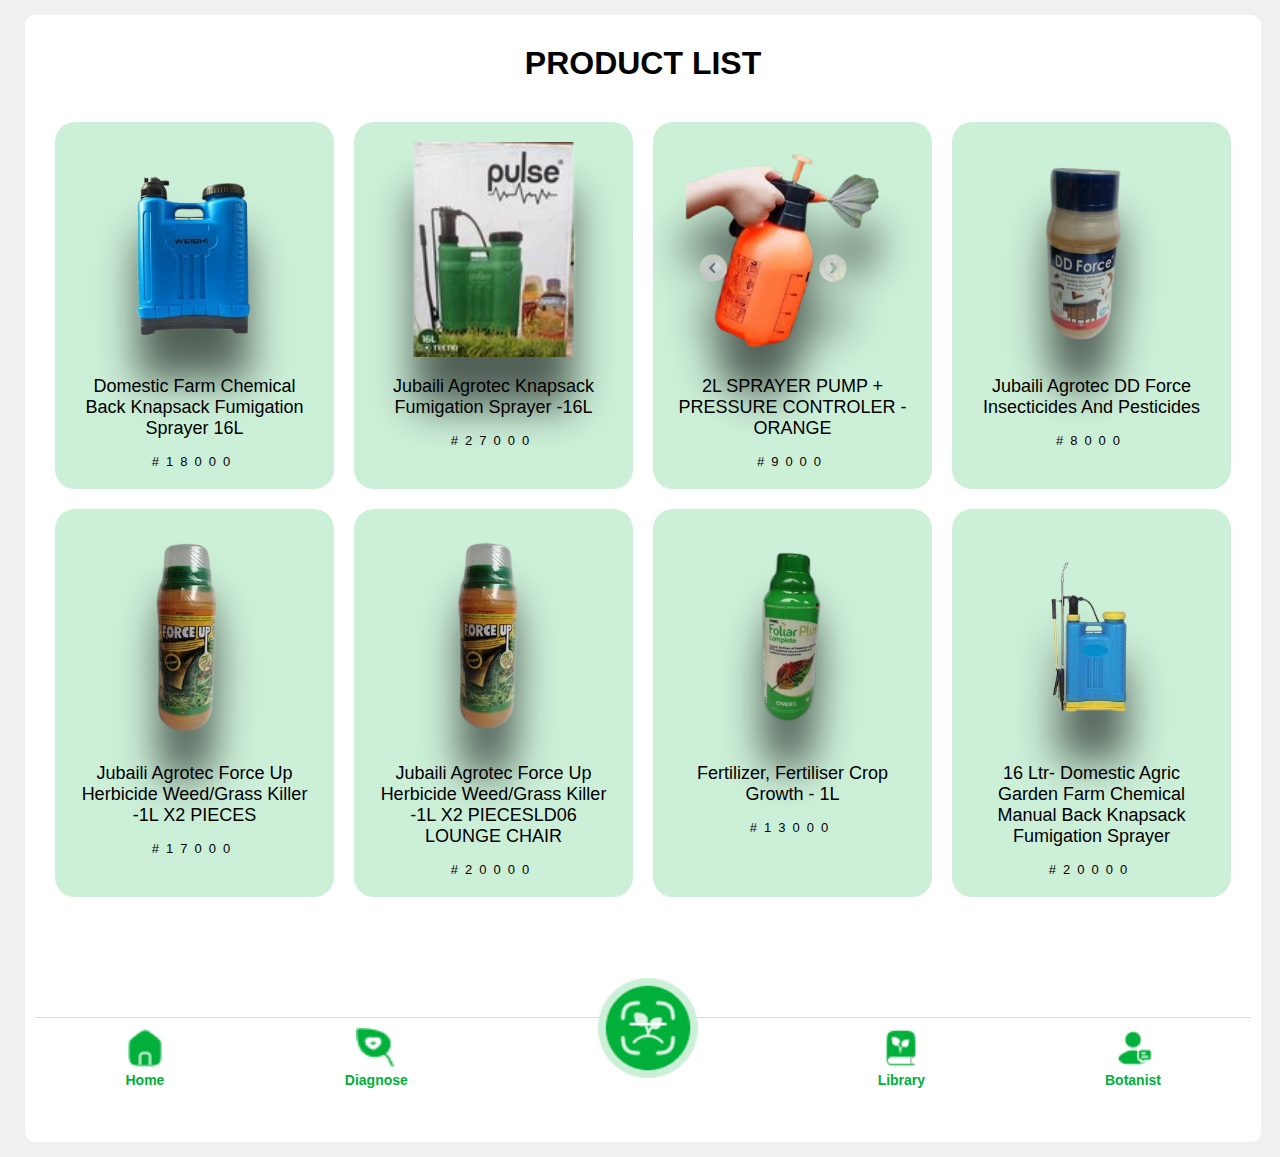
<file: store_product.html>
<!DOCTYPE html>
<html lang="en">
<head>
    <meta charset="UTF-8">
    <meta name="viewport" content="width=device-width, initial-scale=1.0">
    <title>AfriPlant Identifier</title>
    <link rel="icon" type="image/x-icon" href="images/favicon.ico">
    <link rel="stylesheet" href="style.css">
</head>
<body>
    <div id="preloader">
    </div>


    <div class="container">
        <div class="title">PRODUCT LIST</div>
        <div class="listProduct">

        </div>

        <!-- Bottom Navigation -->
        <div class="bottom-nav flex justify-around items-center mt-8 pt-4 border-t">
            <div class="nav-item text-center">
                <a href="https://afriplantt-identifier.vercel.app/"><img src="images/home-active.png" alt="Nav Icon 1" class="w-8 h-8 hover:scale-110 transition"> 
                    <h4 class="text-sm text-green-700 mt-1">Home</h4></a>
                
            </div>
            <div class="nav-item text-center">
                <a href="https://afriplant-identifier.vercel.app/">
                    <img src="images/diagnose-active.png" alt="Nav Icon 2" class="w-8 h-8 hover:scale-110 transition">
                <h4 class="text-sm text-green-700 mt-1">Diagnose</h4>
                </a>
            </div>
            <div class="nav-item-scan text-center">
                <a href="https://afriplant-identifier.vercel.app/">
                    <img src="images/Scan-camera.png" alt="Scan" class="w-16 h-16 hover:scale-110 transition relative bottom-10">
                </a> 
            </div>
            <div class="nav-item text-center">
                <a href="#"><img src="images/library-active.png" alt="Nav Icon 3" class="w-8 h-8 hover:scale-110 transition">
                <h4 class="text-sm text-green-700 mt-1">Library</h4>
            </a>
            </div>
            <div class="nav-item text-center">
                <a href="https://afriiplant-identifier.vercel.app/"><img src="images/botanist-active.png" alt="Nav Icon 3" class="w-8 h-8 hover:scale-110 transition">
                <h4 class="text-sm text-green-700 mt-1">Botanist</h4>
                </a>
            </div>
        </div>
    </div>

    

    <script>
        //Important note: If you have downloaded the code
        // but still encounter errors when running the program,
         //    please watch the video at this link because
        // I have shown you how to run the project properly.
        // https://www.youtube.com/watch?v=okyfcpZfPAU&t=142s
        let products = null;
        // get datas from file json
        fetch('products.json')
            .then(response => response.json())
            .then(data => {
                products = data;
                addDataToHTML();
        })

        function addDataToHTML(){
    // remove datas default from HTML
        let listProductHTML = document.querySelector('.listProduct');

        // add new datas
        if(products != null) // if has data
        {
            products.forEach(product => {
                let newProduct = document.createElement('a');
                newProduct.href = '/detail.html?id=' + product.id;
                newProduct.classList.add('item');
                newProduct.innerHTML = 
                `<img src="${product.image}" alt="">
                <h2>${product.name}</h2>
                <div class="price">#${product.price}</div>`;
                listProductHTML.appendChild(newProduct);

            });
        }
    }

    </script>

    <script>

let loader = document.getElementById("preloader");

window.addEventListener("load", function(){
    loader.style.display = "none";

    setTimeout(function() {
loader.style.display = "none";
}, 10000); // 5000 milliseconds = 5 seconds
})
    </script>
</body>
</html>
</file>
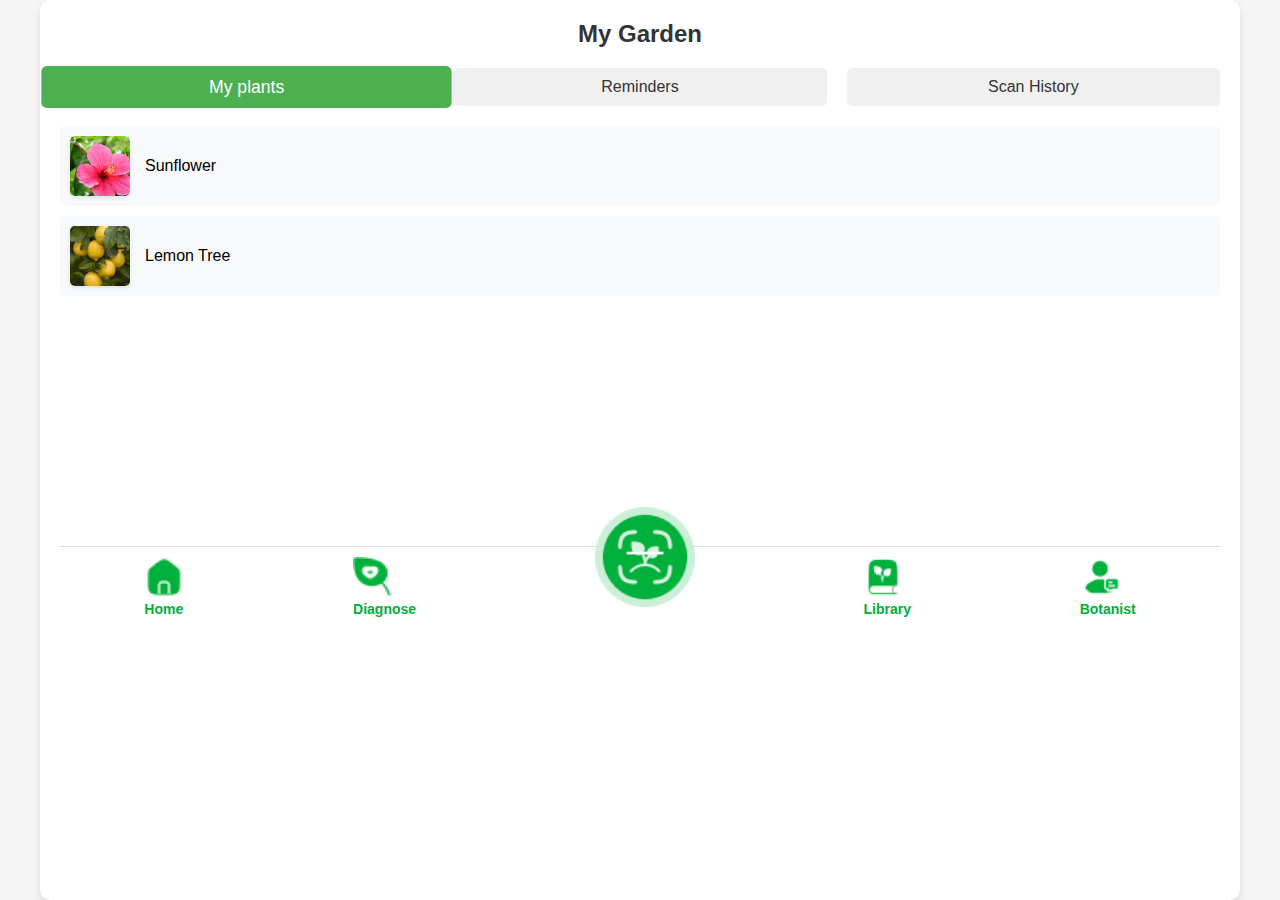
<file: other_page/garden.html>
<!DOCTYPE html>
<html lang="en">
<head>
    <meta charset="UTF-8">
    <meta name="viewport" content="width=device-width, initial-scale=1.0">
    <title>AfriPlant Identifier</title>
    <link rel="icon" type="image/x-icon" href="images/favicon.ico">
    <link rel="stylesheet" href="garden.css">
</head>
<body>
    <div id="preloader">
    </div>


<div class="garden-container">
    <h1>My Garden</h1>

    <!-- Navigation Tabs -->
    <div class="tabs">
        <button class="tab active" onclick="openTab(event, 'myPlants')">My plants</button>
        <button class="tab" onclick="openTab(event, 'reminders')">Reminders</button>
        <button class="tab" onclick="openTab(event, 'scanHistory')">Scan History</button>
    </div>

    <!-- Tab Content -->
    <div id="myPlants" class="tab-content active">
        <div class="accordion" id="plantAccordion">
            <!-- Plant Item 1 -->
            <div class="accordion-item">
                <h2 class="accordion-header">
                    <button class="accordion-button" type="button" onclick="toggleAccordion(this, 'collapseOne')">
                        <div class="accordion-header-content">
                            <img src="images/Frame 80.png" alt="Sunflower" class="accordion-header-image">
                            <span>Sunflower</span>
                        </div>
                    </button>
                </h2>
                <div id="collapseOne" class="accordion-collapse collapse">
                    <div class="accordion-body">
                        <p><strong>Scientific Name:</strong> Chenopodium album</p>
                        <p><strong>Planting Process:</strong> You can plant sunflower seeds directly in the soil...</p>
                        <p><strong>Care Recommendation:</strong> Full sun and regular watering...</p>
                    </div>
                </div>
            </div>

            <!-- Plant Item 2 -->
            <div class="accordion-item">
                <h2 class="accordion-header">
                    <button class="accordion-button" type="button" onclick="toggleAccordion(this, 'collapseTwo')">
                        <div class="accordion-header-content">
                            <img src="images/lemon.png" alt="Lemon Tree" class="accordion-header-image">
                            <span>Lemon Tree</span>
                        </div>
                    </button>
                </h2>
                <div id="collapseTwo" class="accordion-collapse collapse">
                    <div class="accordion-body">
                        <p><strong>Scientific Name:</strong> Citrus limon</p>
                        <p><strong>Planting Process:</strong> Plant lemon trees from seedlings for faster growth...</p>
                        <p><strong>Care Recommendation:</strong> Needs a lot of sunshine and regular watering...</p>
                    </div>
                </div>
            </div>

            <!-- Plant Item 3
            <div class="accordion-item">
                <h2 class="accordion-header">
                    <button class="accordion-button" type="button" onclick="toggleAccordion(this, 'collapseOne')">
                        <div class="accordion-header-content">
                            <img src="images/Frame 80.png" alt="Sunflower" class="accordion-header-image">
                            <span>Irises</span>
                        </div>
                    </button>
                </h2>
                <div id="collapseOne" class="accordion-collapse collapse">
                    <div class="accordion-body">
                        <p><strong>Scientific Name:</strong> Iris sibirica</p>
                        <p><strong>Planting Process:</strong> Soak Siberian iris rhizomes in water overnight before planting, then set them 1 inch deep (2 inches, if the soil is sandy), 2 feet apart...</p>
                        <p><strong>Care Recommendation:</strong> Water irises thoroughly, especially during dry spells, but avoid over-watering which can cause rot. Deep watering at long intervals is better than frequent shallow waterings...</p>
                    </div>
                </div>
            </div>

            <!-- Plant Item 4 -->
            <!-- <div class="accordion-item">
                <h2 class="accordion-header">
                    <button class="accordion-button" type="button" onclick="toggleAccordion(this, 'collapseOne')">
                        <div class="accordion-header-content">
                            <img src="images/Frame 80.png" alt="Sunflower" class="accordion-header-image">
                            <span>Sunflower</span>
                        </div>
                    </button>
                </h2>
                <div id="collapseOne" class="accordion-collapse collapse">
                    <div class="accordion-body">
                        <p><strong>Scientific Name:</strong> Chenopodium album</p>
                        <p><strong>Planting Process:</strong> You can plant sunflower seeds directly in the soil...</p>
                        <p><strong>Care Recommendation:</strong> Full sun and regular watering...</p>
                    </div>
                </div>
            </div> -->

            <!-- Plant Item 5 -->
            <!-- <div class="accordion-item">
                <h2 class="accordion-header">
                    <button class="accordion-button" type="button" onclick="toggleAccordion(this, 'collapseOne')">
                        <div class="accordion-header-content">
                            <img src="images/Frame 80.png" alt="Sunflower" class="accordion-header-image">
                            <span>Sunflower</span>
                        </div>
                    </button>
                </h2>
                <div id="collapseOne" class="accordion-collapse collapse">
                    <div class="accordion-body">
                        <p><strong>Scientific Name:</strong> Chenopodium album</p>
                        <p><strong>Planting Process:</strong> You can plant sunflower seeds directly in the soil...</p>
                        <p><strong>Care Recommendation:</strong> Full sun and regular watering...</p>
                    </div>
                </div>
            </div> -->

            <!-- Plant Item 6 -->
            <!-- <div class="accordion-item">
                <h2 class="accordion-header">
                    <button class="accordion-button" type="button" onclick="toggleAccordion(this, 'collapseOne')">
                        <div class="accordion-header-content">
                            <img src="images/Frame 80.png" alt="Sunflower" class="accordion-header-image">
                            <span>Sunflower</span>
                        </div>
                    </button>
                </h2>
                <div id="collapseOne" class="accordion-collapse collapse">
                    <div class="accordion-body">
                        <p><strong>Scientific Name:</strong> Chenopodium album</p>
                        <p><strong>Planting Process:</strong> You can plant sunflower seeds directly in the soil...</p>
                        <p><strong>Care Recommendation:</strong> Full sun and regular watering...</p>
                    </div>
                </div>
            </div> -->
        </div>

        <!-- Bottom Navigation -->
        <!-- Bottom Navigation -->
        <!-- Bottom Navigation -->
        <div class="bottom-nav flex justify-around items-center mt-8 pt-4 border-t">
            <div class="nav-item text-center">
                <a href="https://afriplantt-identifier.vercel.app/"><img src="images/home-active.png" alt="Nav Icon 1" class="w-8 h-8 hover:scale-110 transition"> 
                    <h4 class="text-sm text-green-700 mt-1">Home</h4></a>
                
            </div>
            <div class="nav-item text-center">
                <a href="https://afriplant-identifier.vercel.app/">
                    <img src="images/diagnose-active.png" alt="Nav Icon 2" class="w-8 h-8 hover:scale-110 transition">
                <h4 class="text-sm text-green-700 mt-1">Diagnose</h4>
                </a>
            </div>
            <div class="nav-item-scan text-center">
                <a href="https://afriplant-identifier.vercel.app/">
                    <img src="images/Scan-camera.png" alt="Scan" class="w-16 h-16 hover:scale-110 transition relative bottom-10">
                </a> 
            </div>
            <div class="nav-item text-center">
                <a href="#"><img src="images/library-active.png" alt="Nav Icon 3" class="w-8 h-8 hover:scale-110 transition">
                <h4 class="text-sm text-green-700 mt-1">Library</h4>
            </a>
            </div>
            <div class="nav-item text-center">
                <a href="https://afriiplant-identifier.vercel.app/"><img src="images/botanist-active.png" alt="Nav Icon 3" class="w-8 h-8 hover:scale-110 transition">
                <h4 class="text-sm text-green-700 mt-1">Botanist</h4>
                </a>
            </div>
        </div>
</div>

    <!-- Additional Tab Content Sections -->
    <div id="reminders" class="tab-content">
        <!-- Plant Item 1 -->
        <div class="accordion-item">
            <h2 class="accordion-header">
                <button class="accordion-button" type="button" onclick="toggleAccordion(this, 'collapseOne')">
                    <div class="accordion-header-content">
                        <img src="images/Frame 80.png" alt="Sunflower" class="accordion-header-image">
                        <span>Sunflower</span>
                    </div>
                </button>
            </h2>
            <div id="collapseOne" class="accordion-collapse collapse">
                <div class="accordion-body">
                    <p><strong>Scientific Name:</strong> Chenopodium album</p>
                    <p><strong>Planting Process:</strong> You can plant sunflower seeds directly in the soil...</p>
                    <p><strong>Care Recommendation:</strong> Full sun and regular watering...</p>
                </div>
            </div>
        </div>

        <!-- Plant Item 2 -->
        <div class="accordion-item">
            <h2 class="accordion-header">
                <button class="accordion-button" type="button" onclick="toggleAccordion(this, 'collapseTwo')">
                    <div class="accordion-header-content">
                        <img src="images/lemon.png" alt="Lemon Tree" class="accordion-header-image">
                        <span>Lemon Tree</span>
                    </div>
                </button>
            </h2>
            <div id="collapseTwo" class="accordion-collapse collapse">
                <div class="accordion-body">
                    <p><strong>Scientific Name:</strong> Citrus limon</p>
                    <p><strong>Planting Process:</strong> Plant lemon trees from seedlings for faster growth...</p>
                    <p><strong>Care Recommendation:</strong> Needs a lot of sunshine and regular watering...</p>
                </div>
            </div>
        </div>

</div>

<script>
    // Tab toggling function
    function openTab(event, tabName) {
        const tabContents = document.getElementsByClassName("tab-content");
        for (let i = 0; i < tabContents.length; i++) {
            tabContents[i].classList.remove("active");
        }
        const tabs = document.getElementsByClassName("tab");
        for (let i = 0; i < tabs.length; i++) {
            tabs[i].classList.remove("active");
        }
        document.getElementById(tabName).classList.add("active");
        event.currentTarget.classList.add("active");
    }

    // Accordion toggle function
    function toggleAccordion(button, collapseId) {
        const collapse = document.getElementById(collapseId);
        if (collapse.classList.contains('show')) {
            collapse.classList.remove('show');
        } else {
            const allCollapses = document.querySelectorAll('.accordion-collapse');
            allCollapses.forEach(el => el.classList.remove('show'));
            collapse.classList.add('show');
        }
    }
</script>

<script>

let loader = document.getElementById("preloader");

window.addEventListener("load", function(){
    loader.style.display = "none";

    setTimeout(function() {
loader.style.display = "none";
}, 10000); // 5000 milliseconds = 5 seconds
})
</script>
</body>
</html>
</file>
<file: style.css>
body{
    margin: 0;
    font-family: Arial, sans-serif;
    background: #f0f0f0;
}
a{
    color: unset;
    text-decoration: none;
}
.container{
    width: 95%;
    margin: 15px;
    margin-left: 25px;
    max-width: 100%;
    text-align: center;
    padding: 10px;
    background: #fff;
    border-radius: 10px;
}
.title{
    font-size: xx-large;
    font-weight: 800;
    padding: 20px 0;
}
.listProduct .item img{
    width: 90%;
    filter: drop-shadow(0 50px 20px #0009);
}
.listProduct{
    display: grid;
    grid-template-columns: repeat(4, 1fr);
    gap: 20px;
    margin: 20px;
}
.listProduct .item{
    background-color: #ccefd8;
    padding: 20px;
    border-radius: 20px;
}
.listProduct .item h2{
    font-weight: 500;
    font-size: large;
}
.listProduct .item .price{
    letter-spacing: 7px;
    font-size: small;
}
/* detail page */

.detail{
    display: grid;
    grid-template-columns: repeat(2, 1fr);
    gap: 50px;
    text-align: left;
}
.detail .image img{
    width: 100%;
}
.detail .image{
    position: relative;
}
.detail .image::before{
    position: absolute;
    width: 300px;
    height: 300px;
    content: '';
    background-color: #94817733;
    z-index: -1;
    border-radius: 190px 100px 170px 180px;
    left: calc(50% - 150px);
    top: 50px;

}
.detail .name{
    font-size: x-large;
    padding: 40 0 0 0;
    margin: 0 0 10px 0;
}
.detail .price{
    font-weight: bold;
    font-size: x-large;
    letter-spacing: 7px;
    margin-bottom: 20px;
}
.detail .buttons{
    display: flex;
    gap: 20px;
    margin-bottom: 20px;
}
.detail .buttons button{
    background-color: #eee;
    border: none;
    padding: 15px 20px;
    border-radius: 20px;
    font-family: Poppins;
    font-size: large;
}
.detail .buttons svg{
    width: 15px;
}
.detail .buttons span{
    background-color: #555454;
    width: 30px;
    height: 30px;
    display: flex;
    justify-content: center;
    align-items: center;
    border-radius: 50%;
    margin-left: 20px;
}
.detail .buttons button:nth-child(2){
    background-color: #2F2F2F;
    display: flex;
    justify-content: center;
    align-items: center;
    color: #eee;
    box-shadow: 0 10px 20px #2F2F2F77;
}
.detail .description{
    font-weight: 300;
    text-align: justify;
}
.content {
    padding: 30px;
}

.buttons {
    display: flex;
    gap: 10px;
}

#whatsapp-button {
    background-color: #25D366;
    color: white;
    border: none;
    padding: 10px 15px;
    border-radius: 5px;
    cursor: pointer;
    font-size: 16px;
}

#whatsapp-button:hover {
    background-color: #1EBE53;
}

.bottom-nav {
    display: flex;
    flex-direction: row;
    justify-content: space-around;
    border-top: 1px solid #ddd;
    margin-top: 120px;
    padding-top: 10px;
    position: relative;
}

.bottom-nav .nav-item img {
    width: 40px;
    height: 40px;
}

.bottom-nav .nav-item h4 {
    color: #00b03b;
    font-size: 14px;
    margin-top: 0;
}

.bottom-nav .nav-item-scan img {
    width: 100px;
    height: 100px;
    margin-left: 10px;
    position: relative;
    bottom: 50px;
}

a {
    text-decoration: none;
}

/* Footer Icon Animation */
.bottom-nav .nav-item img, .bottom-nav .nav-item-scan img {
    transition: transform 0.3s ease;
}

.bottom-nav .nav-item img:hover, .bottom-nav .nav-item-scan img:hover {
    transform: scale(1.1); /* Zoom effect */
}

#preloader {
    background: #fff url(images/preloader.png) no-repeat center center;
    height: 100vh;
    width: 100%;
    position: fixed;
    z-index: 100;
}

/* Animation for fading in slides */
@keyframes fadeIn {
    from { opacity: 0; }
    to { opacity: 1; }
}

@media only screen and (max-width: 375px) {
.bottom-nav {
    flex-direction: row;
    gap: 5px;
    padding-top: 5px;
    position: relative;
    top: 10px;
    margin-top: 90px;
}
.bottom-nav .nav-item img,
    .bottom-nav .nav-item-scan img {
        width: 30px;
        height: 30px;
    }
    .bottom-nav .nav-item-scan img {
        width: 70px;
        height: 70px;
    }
    .bottom-nav .nav-item h4 {
        font-size: 10px;
    }
}

/* // ipad */
@media only screen and (max-width: 992px) {
    .listProduct{
        grid-template-columns: repeat(3, 1fr);
    }
    .detail{
        grid-template-columns:  40% 1fr;
    }
}


/* mobile */
@media only screen and (max-width: 768px) {
    .listProduct{
        grid-template-columns: repeat(2, 1fr);
    }
    .detail{
        text-align: center;
        grid-template-columns: 1fr;
    }
    .detail .image img{
        width: unset;
        height: 40vh;
    } 
    .detail .name{
        font-size: large;
        margin: 0;

    }
    .detail .buttons button{
        font-size: small;
    }
    .detail .buttons{
        justify-content: center;
    }
}
</file>
<file: other_page/garden.css>
/* General Styling */
* {
    box-sizing: border-box;
    margin: 0;
    padding: 0;
    font-family: Arial, sans-serif;
}

body {
    display: flex;
    justify-content: center;
    align-items: center;
    background-color: #f5f5f5;
    /* padding: 20px; */
    height: 100%;
    margin: 0;
}

.garden-container {
    width: 100%;
    max-width: 1200px;
    height: 100vh;
    background-color: #fff;
    border-radius: 10px;
    padding: 20px;
    box-shadow: 0 4px 8px rgba(0, 0, 0, 0.1);
    margin-bottom: 0;
}

.garden-container h1 {
    font-size: 24px;
    color: #333;
    margin-bottom: 20px;
    text-align: center;
}

.tabs {
    display: flex;
    justify-content: space-between;
    flex-wrap: wrap;
    margin-bottom: 20px;
    gap: 20px;
}

.tab {
    flex: 1;
    min-width: 100px;
    padding: 10px;
    font-size: 16px;
    text-align: center;
    border: none;
    background-color: #f0f0f0;
    color: #333;
    cursor: pointer;
    border-radius: 5px;
    transition: background-color 0.3s, transform 0.3s;
}

.tab.active {
    background-color: #4CAF50;
    color: #fff;
    transform: scale(1.1);
}

.tab:not(.active):hover {
    background-color: #ddd;
}

.tab-content {
    display: none;
    opacity: 0;
    transition: opacity 0.5s ease-in-out;
}

.tab-content.active {
    display: block;
    opacity: 1;
}

/* Accordion Styling */
.accordion-header-content {
    display: flex;
    align-items: center;
    gap: 15px;
}

.accordion-header-image {
    width: 60px;
    height: 60px;
    border-radius: 5px;
    object-fit: cover;
    box-shadow: 0 2px 4px rgba(0, 0, 0, 0.1);
}

.accordion-button {
    display: flex;
    align-items: center;
    justify-content: flex-start;
    margin-bottom: 10px;
    gap: 10px;
    font-size: 16px;
    text-align: left;
    width: 100%;
    background: #f8f9fa;
    border: none;
    padding: 10px;
    border-radius: 5px;
    cursor: pointer;
    transition: background 0.3s, transform 0.3s;
}

.accordion-button:hover {
    transform: scale(1.05);
}

.accordion-button.collapsed {
    background: #fff;
}

.accordion-collapse {
    display: none;
    transition: max-height 0.5s ease-in-out, opacity 0.5s;
    max-height: 0;
    overflow: hidden;
    opacity: 0;
}

.accordion-collapse.show {
    display: block;
    max-height: 500px; /* Adjust based on content */
    opacity: 1;
    padding: 10px;
    background: #f9f9f9;
    border-top: 1px solid #ddd;
}

.accordion-body {
    font-size: 14px;
    color: #555;
    animation: fadeIn 0.5s ease-in-out;
}

.bottom-nav {
    display: flex;
    flex-direction: row;
    justify-content: space-around;
    border-top: 1px solid #ddd;
    margin-top: 120px;
    padding-top: 10px;
    position: relative;
    top: 130px;
}

.bottom-nav .nav-item img {
    width: 40px;
    height: 40px;
}

.bottom-nav .nav-item h4 {
    color: #00b03b;
    font-size: 14px;
}

.bottom-nav .nav-item-scan img {
    width: 100px;
    height: 100px;
    margin-left: 10px;
    position: relative;
    bottom: 50px;
}

a {
    text-decoration: none;
}


#preloader {
    background: #fff url(images/preloader.png) no-repeat center center;
    height: 100vh;
    width: 100%;
    position: fixed;
    z-index: 100;
}

/* Footer Icon Animation */
.bottom-nav .nav-item img, .bottom-nav .nav-item-scan img {
    transition: transform 0.3s ease;
}

.bottom-nav .nav-item img:hover, .bottom-nav .nav-item-scan img:hover {
    transform: scale(1.1); /* Zoom effect */
}

/* Animation for fading in slides */
@keyframes fadeIn {
    from { opacity: 0; }
    to { opacity: 1; }
}


@media only screen and (max-width: 375px) {
.bottom-nav {
    flex-direction: row;
    gap: 5px;
    padding-top: 5px;
    position: relative;
    top: 10px;
    margin-top: 90px;
}
.bottom-nav .nav-item img,
.bottom-nav .nav-item-scan img {
    width: 30px;
    height: 30px;
}
.bottom-nav .nav-item-scan img {
    width: 70px;
    height: 70px;
}
.bottom-nav .nav-item h4 {
    font-size: 10px;
}
}

@keyframes fadeIn {
    from {
        opacity: 0;
        transform: translateY(-10px);
    }
    to {
        opacity: 1;
        transform: translateY(0);
    }
}

/* Responsive Styling */
@media (max-width: 768px) {
    .tabs {
        flex-direction: column;
    }

    .accordion-header-content {
        flex-direction: column;
        align-items: flex-start;
        gap: 10px;
    }

    .accordion-header-image {
        width: 100%;
        height: auto;
        max-width: 120px;
    }

    .accordion-button {
        flex-direction: column;
        align-items: flex-start;
    }
}

@media (max-width: 480px) {
    .garden-container {
        padding: 10px;
    }

    .tab {
        font-size: 14px;
        padding: 8px;
    }

    .accordion-header-image {
        max-width: 100px;
    }

    .accordion-button {
        font-size: 14px;
        padding: 8px;
    }
}
</file>
